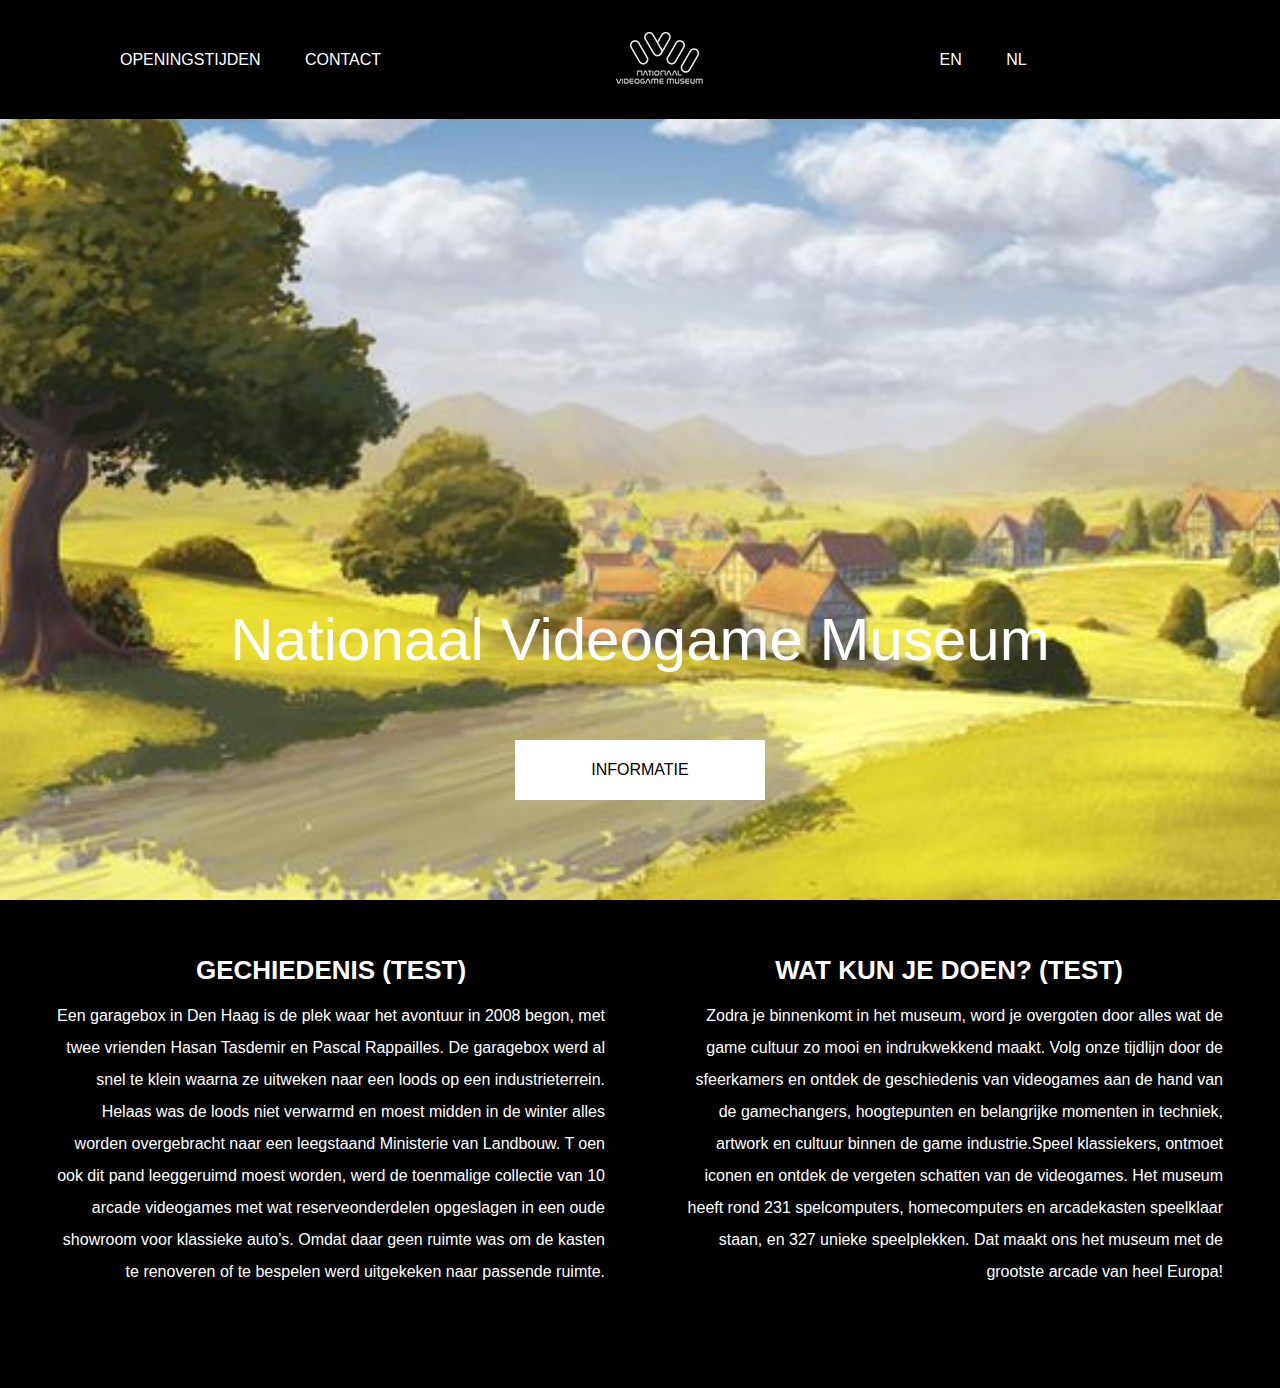
<file: website/website main/index.html>
<!DOCTYPE html>
<html lang="en">
<head>
    <meta charset="UTF-8">
    <meta http-equiv="X-UA-Compatible" content="IE=edge">
    <meta name="viewport" content="width=device-width, initial-scale=1.0">
    <title></title>
    <link rel="stylesheet" href="css/style.css">
</head>
<body>

    <main>
        <header>
            <nav class="left-menu">
                <ul>
                    <li><a href="https://youtu.be/dQw4w9WgXcQ">Openingstijden</a></li>
                    <li><a href="https://youtu.be/dQw4w9WgXcQ">Contact</a></li>
                </ul>
            </nav>
            <nav class="logo">        
                <a href="https://youtu.be/dQw4w9WgXcQ"><img src="img/LogoVGM.webp" alt="Logo"></a>
            </nav>
            <nav class="right-menu">
                <ul>
                    <li><a href="https://youtu.be/dQw4w9WgXcQ">EN</a></li>
                    <li><a href="https://youtu.be/dQw4w9WgXcQ">NL</a></li>
                    <li><a href=""></a></li>
                    <li><a href="#"></a></li>
                    <li><a href="#"></a></li>
                </ul>

            </nav>
        </header>


        <section class="banner">
            <div class="container">
                <div class="text">
                    <h1>Nationaal Videogame Museum </h1>
                    <a href="https://nl.wikipedia.org/wiki/Informatie" target="_blank" class="btn">Informatie</a>
                </div>
            </div>
        </section>

        <section class="sec1">
            <div class="container">
                <div class="sec1-inner">
                    <div class="text text-left">
                        <h3>Gechiedenis (Test)</h3>
                        <p>
                            Een garagebox in Den Haag is de plek waar het avontuur in 2008  begon,
                            met twee vrienden Hasan Tasdemir en Pascal Rappailles.
                            De garagebox werd al snel te klein waarna ze uitweken naar een loods op een industrieterrein.
                            Helaas was de loods niet verwarmd en moest midden in de winter alles worden overgebracht naar een leegstaand Ministerie van Landbouw. T
                            oen ook dit pand leeggeruimd moest worden, 
                            werd de toenmalige collectie van 10 arcade videogames met wat reserveonderdelen opgeslagen in een oude showroom voor klassieke auto’s. 
                            Omdat daar geen ruimte was om de kasten te renoveren of te bespelen werd uitgekeken naar passende ruimte.</p>
                    </div>
                    <div class="text text-right">
                        <h3>Wat kun je doen? (Test)</h3>
                        <p>
                            Zodra je binnenkomt in het museum,
                            word je overgoten door alles wat de game cultuur zo mooi en indrukwekkend maakt. 
                            Volg onze tijdlijn door de sfeerkamers en ontdek de geschiedenis van videogames aan de hand van de gamechangers, 
                            hoogtepunten en belangrijke momenten in techniek, 
                            artwork en cultuur binnen de game industrie.​Speel klassiekers, 
                            ontmoet iconen en ontdek de vergeten schatten van de videogames.
                            Het museum heeft rond 231 spelcomputers, homecomputers en arcadekasten speelklaar staan, 
                            en 327 unieke speelplekken. 
                            Dat maakt ons het museum met de grootste arcade van heel Europa!
                        </p>
                    </div>
                </div>
            </div>
        </section>
        
        <footer>
           
        </footer>
    </main>
</body>
</html>
</file>
<file: website/website main/css/style.css>
*{
    margin: 0;
    box-sizing: border-box;
    outline: none;
}
body{
    color: #fff;
    background-color: #000;
    font-family: sans-serif;
}
h1,h2,h3,h4,h5,h6{
    font-family: sans-serif;
}
h1{
    font-size: 60px;
}
h2{
    font-size: 36px;
}
h3{
    font-size: 26px;
}
.container{
    max-width: 1166px;
    margin: 0 auto;
}
header{
    position: absolute;
    background-color: black;
    top: 0 ;
    left: 0;
    width: 100%;
    padding: 30px 100px;
    display: flex;
    justify-content: space-between;
    align-items: center;
    z-index: 999;
}
header ul{
    padding-left: 0;
}
header ul li{
    list-style: none;
    display: inline-block;
    margin: 0 20px;
}
header ul li a{
    color: rgb(255, 255, 255);
    text-transform: uppercase;
    text-decoration: none;
}
.banner{
    height: 100vh;
    background: url(../img/cartoon4.jpg) no-repeat;
    background-size: cover;
    background-position: top;
    display: flex;
    align-items: flex-end;
}
.banner .text{
    text-align: center;
    padding-bottom: 100px;
}
.banner h1{
    line-height: 80px;
    font-weight: 300;
    margin-bottom:  10px;
}
.btn{
    position: relative;
    display: inline-block;
    width: 250px;
    height: 60px;
    background-color: #fff;
    color: #000;
    text-transform: uppercase;
    text-decoration: none;
    text-align: center;
    line-height: 60px;
    z-index: 9;
    margin-top: 50px;
    transition: all ease 0.5s;
}
.btn:before{
    content: '';
    position: absolute;
    top: 100%;
    left: 0;
    width: 100%;
    height: 0;
    background-color: #e3d537;
    opacity: .9;
    z-index: -1;
    transition: all ease 0.5s;
}
.btn:hover{
    color: #fff;
}
.btn:hover:before{
    top: 0;
    height: 100%;
}
.rad

.sec1{
    position: relative;
    padding: 80px;
}
.sec1 h3{
    text-align: center;
    text-transform: uppercase;
    line-height:  40px;
    margin-bottom: 10px;
}
.sec1 p{
    line-height: 32px;
}
.sec1-inner{
    display: flex;
    flex-wrap: wrap;
    justify-content: space-between;
}
.sec1 .text{
    width:  47%;
}
.sec1 .text-left{
    text-align: right;
    margin-top: 50px;
}
.sec1 .text-right{
    text-align: right;
    margin-top: 50px;
}

footer{ 
    position: relative;
    padding:  50px 0;
}
</file>
